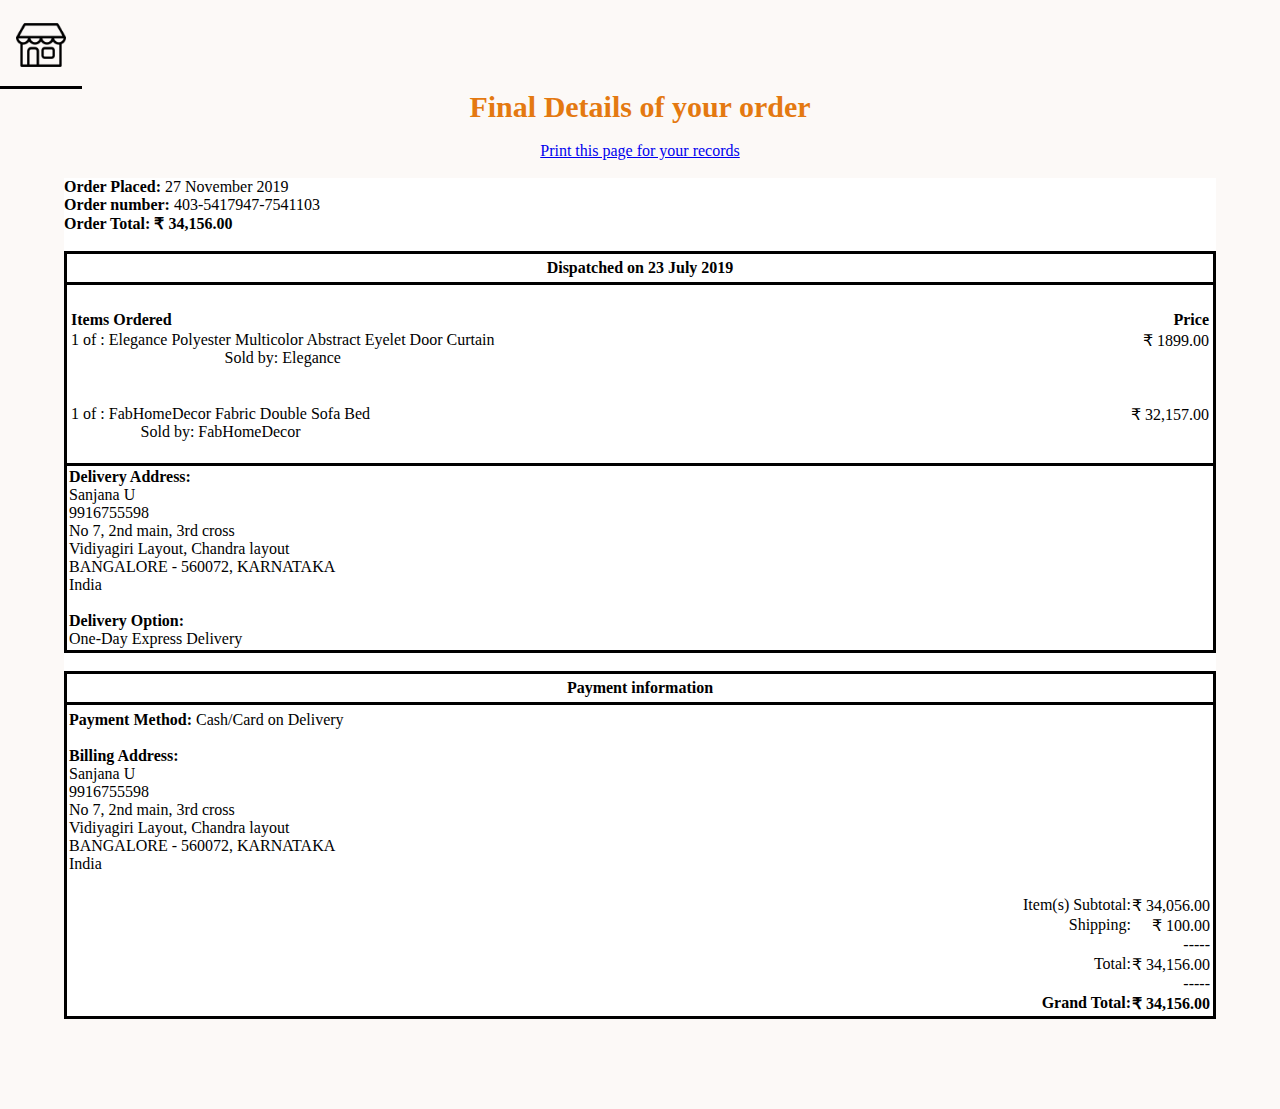
<file: invoice1.html>
<!DOCTYPE html>
<html>
	<head>
	<meta name="viewport" content="width=device-width, initial-scale=1">
		<link href="images/logo.png" type="image/gif" rel="shortcut icon" />
		<title>The Interior House</title>
	<link rel="stylesheet" type="text/css" href="css/invoice1.css">
	<link rel="stylesheet" type="text/css" href="css/navbar.css">

  <script type="text/javascript">
    
		$(document).ready(function() {
     $(window).scroll(function() {
      if($(document).scrollTop() > 150) {
        $('#nav').addClass('shrink');
      }
      else {
      $('#nav').removeClass('shrink');
      }
    });
  });

</script>
</head>

<body>
 <div id="a" class="main">
 <div class="back">
 <div class="topnav" id="nav">
  <a id="log" href="homepage.html"><img src="images/logo.png" alt="logo" height="50px" /></a>
</div>
<b class="h1">
            Final Details of your order
  </b><br><br>

    <script>
        //works if JS is enabled
        document.write("<a href='#' onclick='javascript:window.print();'>Print this page for your records</a>");
    </script>
<br><br>
<table width="90%" border="0" cellspacing="0" cellpadding="0" bgcolor="#ffffff" align="center">
  <tr>
    <td>
      <table width="100%" border="0" align="center" cellpadding="0" cellspacing="0">
        <tr><td valign="top" align="left">
          <b>
                Order Placed:
          </b>
          27 November 2019
        </td></tr>
        <tr><td valign="top" align="left">
          <b>Order number:</b>
          403-5417947-7541103
        </td></tr>
        <tr><td valign="top" align="left">
          <b>Order Total:
          <span style="text-decoration: inherit; white-space: nowrap;">&#8377; 34,156.00</span></b>
        </td></tr>
      </table>

  <br />


<table width="100%" border="0" cellspacing="0" cellpadding="0" bgcolor="#fcf9f7" align="center">
  <tr bgcolor="#000000">
    <td>
      <table width="100%" border="0" cellspacing="3" cellpadding="0" align="center" bgcolor="#000000">
        <tr bgcolor="#ffffff">
          <td valign="top" colspan="2">
            <table width="100%" border="0" cellspacing="0" cellpadding="5">
              <tr bgcolor="#ffffff">
                <td>
                  <b class="sans"><center>
                  Dispatched on 23 July 2019

                  </center></b>
                </td>
              </tr>
            </table>
          </td>
        </tr>
        <tr>
          <td bgcolor="#ffffff" valign="top" colspan="2">
            <table width="100%" border="0" cellspacing="0" cellpadding="2">
              <tr valign="top">
                <td width="100%">
                  <table border="0" cellspacing="0" cellpadding="2" align="right" >
                    <tr valign="top">
                      <td align="right" >
                        &nbsp;
                      </td>
                    </tr>
                  </table>
                  <table border="0" cellspacing="2" cellpadding="0" width="100%">
                    <tr valign="top">
                      <td style="float: left;" valign="top">
                        <b>Items Ordered</b>
                      </td>
                      <td align="right" valign="top">
                        <b>Price</b>
                      </td>
                    </tr>
  <tr>
  <td style="float: left;" valign="top">
    1 of : Elegance Polyester Multicolor Abstract Eyelet Door Curtain<br>Sold by: Elegance
<br>
      <br>
         <br>
  </td>
  <td align="right" valign="top" colspan="2">
    
    <span style="text-decoration: inherit; white-space: nowrap;">&#8377; </span>1899.00</span><br />
    
  </td></tr>

  <tr>
  <td style="float: left;" valign="top">
    1 of : FabHomeDecor Fabric Double Sofa Bed<br>Sold by: FabHomeDecor

         <br>
  </td>
  <td align="right" valign="top" colspan="2">
    
    <span style="text-decoration: inherit; white-space: nowrap;">&#8377; </span>32,157.00</span><br />
    
  </td></tr>

</table>
                  <br />
                </td>
              </tr>
            </table>
          </td>
        </tr>
        <tr>
          <td bgcolor="#ffffff" valign="top" colspan="2">
            <table width="100%" border="0" cellspacing="0" cellpadding="2">
              <tr align="left"style="float:left;">
                <td style="float:left;">
<b>
Delivery Address:
</b>
<br />
<div class="displayAddressDiv" style="float:left;">
Sanjana U<br>
9916755598<br>
No 7, 2nd main, 3rd cross<br>
Vidiyagiri Layout, Chandra layout<br>
BANGALORE - 560072, KARNATAKA<br>
India<br><br>
</div>
<br /><b><br><br>
Delivery Option:
</b>
<br />
One-Day Express Delivery
<br />
      </td>
                </td>
              </tr>
            </table>
          </td>
        </tr>
      </table>
    </td>
  </tr>
</table>


<br />




<table width="100%" border="0" cellspacing="0" cellpadding="0" bgcolor="#000000" align="center">
  <tr bgcolor="#000000">
    <td>
      <table width="100%" border="0" cellspacing="3" cellpadding="0" align="center" bgcolor="#000000">
        <tr bgcolor="#ffffff">
          <td valign="top" colspan="2">
            <table width="100%" border="0" cellspacing="0" cellpadding="5">
              <tr bgcolor="#ffffff">
                <td>
                  <b class="sans"><center>Payment information</center></b>
                </td>
              </tr>
            </table>
          </td>
        </tr>
        <tr>
          <td bgcolor="#ffffff" valign="top" colspan="2">
            <table width="100%" border="0" cellspacing="0" cellpadding="2">
              <tr valign="top">
                <td width="100%">
                  
                        

                      
                  <tr align="left"style="float:left;">
                <td style="float:left;">
<b>Payment Method: </b>
  Cash/Card on Delivery<br />
<br />
<b>
Billing Address:
</b>
<br />
<div class="displayAddressDiv" style="float:left;">
Sanjana U<br>
9916755598<br>
No 7, 2nd main, 3rd cross<br>
Vidiyagiri Layout, Chandra layout<br>
BANGALORE - 560072, KARNATAKA<br>
India<br><br>
</div>
                </td>
              </tr>
              <table border="0" cellspacing="0" cellpadding="2" align="right" >
                    <tr valign="top">
                      <td align="right" >
              <table border="0" cellpadding="0" cellspacing="1">
    
    <tr valign="top">
        <td nowrap="nowrap" align="right">Item(s) Subtotal:</td>
        <td nowrap="nowrap" align="right" ><span style="text-decoration: inherit; white-space: nowrap;">&#8377; </span>34,056.00</span></td>
    </tr> 
    
    <tr valign="top">
        <td nowrap="nowrap" align="right">Shipping:</td>
        <td nowrap="nowrap" align="right" ><span style="text-decoration: inherit; white-space: nowrap;">&#8377; </span>100.00</span></td>
    </tr> 
    
    <tr valign="top">
        <td nowrap="nowrap" align="right">&nbsp;</td>
        <td nowrap="nowrap" align="right">-----</td>
    </tr> 
    
    <tr valign="top">
        <td nowrap="nowrap" align="right">Total:</td>
        <td nowrap="nowrap" align="right" ><span style="text-decoration: inherit; white-space: nowrap;">&#8377; </span>34,156.00</span></td>
    </tr> 
    
    <tr valign="top">
        <td nowrap="nowrap" align="right">&nbsp;</td>
        <td nowrap="nowrap" align="right">-----</td>
    </tr> 
    
    <tr valign="top">
        <td nowrap="nowrap" align="right"><b>Grand Total:</b></td>
        <td nowrap="nowrap" align="right" ><b><span style="text-decoration: inherit; white-space: nowrap;">&#8377; </span>34,156.00</span></b></td>
    </tr> 
</table></td>
                    </tr>
                  </table>
            </table>
</file>
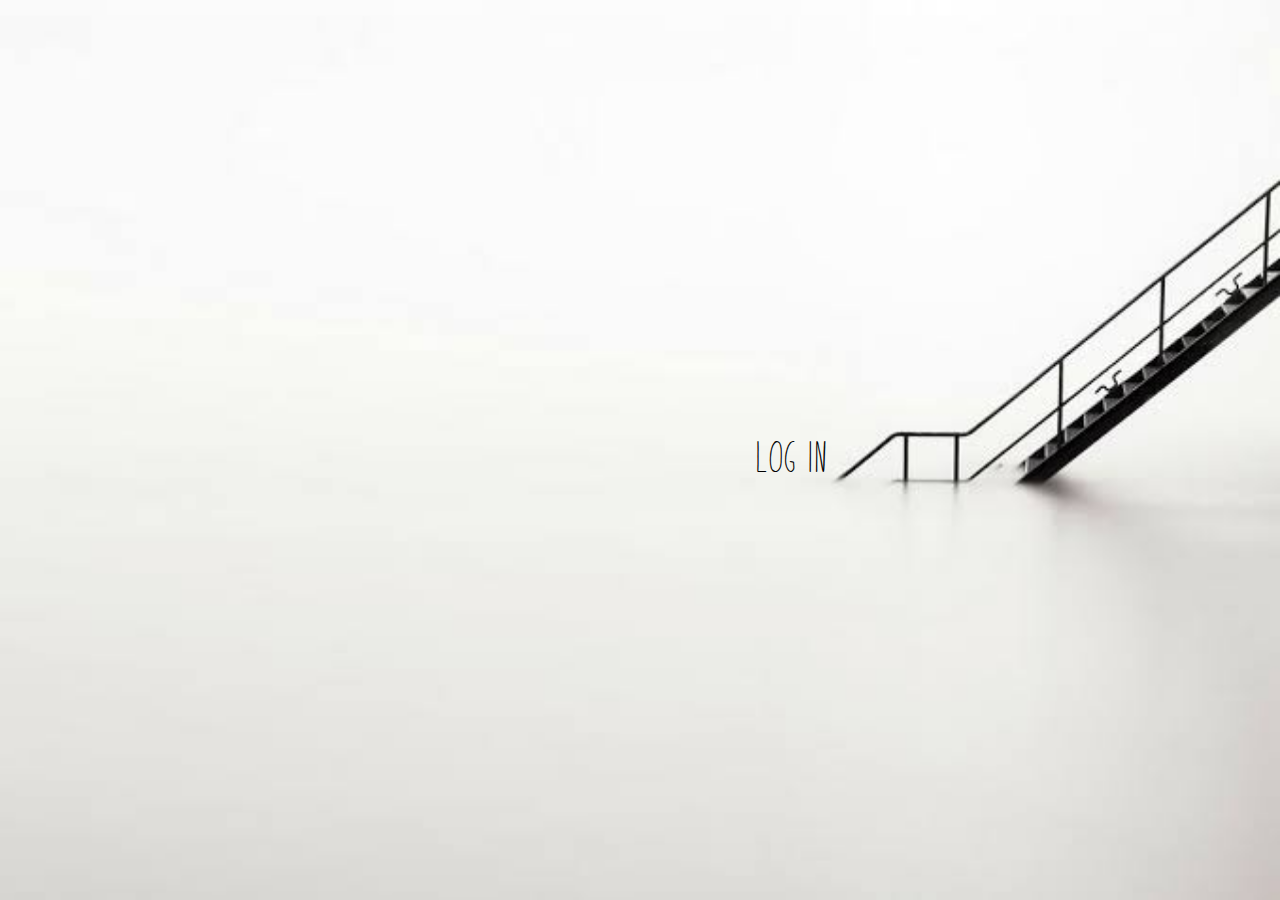
<file: vendor_index.html>
<!DOCTYPE html>

<html>
<head>

	<title>Home</title>

	<link href="css/vendor_index.css" rel="stylesheet"></link>

</head>

<body>

	<img id="img" src="images/vendor_bg.jpeg" alt="main" >


	<div class="detail" onclick="document.getElementById('plug').style.display='block'" style="cursor: pointer;">
      <div class="button">LOG IN</div>
	</div>

	<div id="plug" class="modal">

  	<div class="modal-content-main animate">

	 <span onclick="document.getElementById('plug').style.display='none'" class="close1" title="Close Modal">&times;</span>

    <br>
		<button onclick="document.getElementById('id01').style.display='block'" style="width:80%; margin: 22px 48px">LOGIN</button><br>
		<button onclick="document.getElementById('id02').style.display='block'" style="width:80%;margin: 22px 48px">SIGN UP</button><br>
		<br><br>
	</div>
	</div>




<div id="id01" class="modal">
  <div class="modal-content animate">
    <div class="container">

  	<h2 style="text-align:center;color:#464342">Login<span onclick="document.getElementById('id01').style.display='none'" class="close1" title="Close Modal">&times;</span></h2>

      <h5 id="loginError" class="error"></h5>
      <br/><br/><br/>

      <label><b>Username*</b></label>
      <input id="luname" type="text" placeholder="Enter Username" name="unamel" required>

      <label><b>Password*</b></label>
      <input id="lpwd" type="password" placeholder="Enter Password" name="pwd" required>

    </div>

    <div class="container">

      <button type="button" onclick="document.getElementById('id01').style.display='none'" class="cancelbtn">Cancel</button>

	    <button type="submit" style="float:right;" onclick="login()">Login</button><br>

    </div>
   </div>
</div>





<div id="id02" class="modal">
  <div class="modal-content animate">
    <div class="container">

       <h2 style="text-align:center;color:#464342">Sign Up<span onclick="document.getElementById('id02').style.display='none'" class="close1" title="Close Modal">&times;</span></h2>

        <h5 id="signError" class="error"></h5>
        <br/><br/><br/>

        <label><b>Username*</b></label>

        <input id="uname" type="text" placeholder="Enter Username" name="uname" required>


        <label><b>Password*</b></label>

        <input id="pwd" type="password" placeholder="Enter Password" name="pwd" required>

        <div class="container">

          <button type="button" onclick="document.getElementById('id02').style.display='none'" class="cancelbtn">Cancel</button>

          <button type="button" id="signupbtn" onclick="add()" style="float:right;">Sign Up</button>

        </div>
    </div>
</div>
</div>


<script type="text/javascript" src="js/sha.js"></script>

<script type="text/javascript" src="integrator/vendor_index.js"></script>


</body>

</html>
</file>
<file: css/invoice1.css>
body{
	margin:0px;
	}



	@font-face {
    font-family: shorelines;
    src: url("../fonts/shorelines.otf");
}

@font-face {
	font-family: athene;
	src: url("../fonts/Athene.otf");
}

	@font-face {
    font-family: prisma;
    src: url("../fonts/Prisma.ttf");
}

	@font-face {
    font-family: paperdaisy;
    src: url("../fonts/paperdaisy.ttf");
}

	@font-face {
    font-family: fifty;
    src: url("../fonts/fifty-five.otf");
}

	@font-face {
    font-family: fish;
    src: url("../fonts/fishchips.ttf");
}

	@font-face {
    font-family: champagne;
    src: url("../fonts/champagne.ttf");
}

	.back {
	background-color: #fcf9f7;
	/*display: table;*/
	width: 100%;
	text-align: center;
	padding:90px 0;
	background-size: cover;
	position: relative;

}
	.alb{
		background-color: #e3e3e3;
		width:100%;
	}


.main {
    margin-top: 0px; /* Add a top margin to avoid content overlay */
}

#log{
	float:left;
}

.h1 {
	font-size: 30px;
	color:#E47911;
}
</file>
<file: css/navbar.css>
@font-face {
    font-family: shorelines;
    src: url("fonts/shorelines.otf");
}

	@font-face {
    font-family: prisma;
    src: url("fonts/Prisma.ttf");
}

	@font-face {
    font-family: paperdaisy;
    src: url("fonts/paperdaisy.ttf");
}

	@font-face {
    font-family: fifty;
    src: url("fonts/fifty-five.otf");
}

	@font-face {
    font-family: fish;
    src: url("fonts/fishchips.ttf");
}

	@font-face {
    font-family: champagne;
    src: url("fonts/champagne.ttf");
}
/* Add a black background color to the top navigation */
.topnav {
    background-color: rgba(0,0,0,0);
    overflow: hidden;
	position:fixed;
	top:0;
	width:100%;
    transition: all ease .5s;
  z-index: 99999;


}

  #nav.shrink {
  height: 70px;
  transition: all ease .5s;
  background: rgba(212, 212, 212, 0.59); // Change background to black on scroll
}

/* Style the links inside the navigation bar */
.topnav a {

    float: right;
    display: block;
    color: black;
    text-align: center;
    padding: 20px 16px 10px;
    text-decoration: none;
    font-size: 25px;
    font-weight: normal;
}

/* Change the color of links on hover */
.topnav a:hover {
	border-bottom:3px solid black;
}


/* Add a color to the active/current link */
.topnav a:active {
    color: black;
}
/* The Modal (background) */
.modal {
    display: none; /* Hidden by default */
    position: fixed; /* Stay in place */
    z-index: 6; /* Sit on top */
    padding-top: 100px; /* Location of the box */
    top: 0;
    width: 100%; /* Full width */
    height: 100%; /* Full height */
    overflow: auto; /* Enable scroll if needed */
    background-color: rgb(0,0,0); /* Fallback color */
    background-color: rgba(0,0,0,0.4); /* Black w/ opacity */
    margin: auto;
}

/* Modal Content */
.modal-content {
    position: relative;
    background-color: rgba(0,0,0,0.4);
    margin: auto;
    padding: 0;
    border: 1px solid #888;
    width: 100%;
    height: 100%
    box-shadow: 0 4px 8px 0 rgba(0,0,0,0.2),0 6px 20px 0 rgba(0,0,0,0.19);
    -webkit-animation-name: animatetop;
    -webkit-animation-duration: 0.4s;
    animation-name: animatetop;
    animation-duration: 0.4s
}
.right{

	font-family: champagne;
	/*margin-top: 10 px;*/
}
/* Add Animation */
@-webkit-keyframes animatetop {
    from {top:-300px; opacity:0}
    to {top:0; opacity:1}
}

@keyframes animatetop {
    from {top:-300px; opacity:0}
    to {top:0; opacity:1}
}

/* The Close Button */
.close {
    color: white;
    float: right;
    font-size: 28px;
    font-weight: bold;
}

.close:hover,
.close:focus {
    color: #000;
    text-decoration: none;
    cursor: pointer;
}

.modal-header {
    padding: 20px 10px 50px;
    background-color: rgba(0,0,0,0.8);
    color: white;
}

.modal-body {
    padding: 52px 96px 250px;
    background-color: rgba(0, 0, 0, 0.8);
    margin: auto;
	text-align:center;
  }

.searchb{

  background-color: rgba(0,0,0,0.7);
  color:white;
  border-color: rgba(0,0,0,0.7);
  border-bottom-color: white;
  outline: 0;
  width: 63%;
  height: 40px;
  font-size:20px;
}
.sear{
background:rgba(0,0,0,0);
border-color:white;
height:45px;
width:200px;
color:white;
font-size:25px;
font-family:champagne;
}
.sear:hover{
background:rgba(0,191,255,0.5);
height:45px;
width:200px;
font-size:25px;
}
.sear:active{
height:35px;
width:150px;
font-size:20px;
background:rgba(0,191,255,0.1);
outline:none;
}
</file>
<file: css/vendor_index.css>
@font-face {
   font-family: paperdaisy;
    src: url("../fonts/paperdaisy.ttf");
}

@font-face {
   font-family: dreams;
    src: url("../fonts/dreams.ttf");
}
@font-face {
    font-family: champagne;
    src: url("../fonts/champagne.ttf");
}
@font-face {
    font-family: prisma;
    src: url("../fonts/Prisma.ttf");
}
@font-face {
    font-family: carrot;
    src: url("../fonts/DK Carrot Juice.otf");
    }
		img{
			position: absolute;
		}
		#img{
			margin: 0;
			padding: 0;
			height: 100%;
			width: 100%;
		}

		#yellow{
            margin-left: 45.2%;
            margin-top: 42.5%;
            height:100px;
            position: absolute;
            cursor: pointer;
        }


		#gif{
			margin-left: 43%;
            margin-top: 7.7%;
			height: 200px;
			-webkit-animation: rotation 3s infinite linear;
		}


		@-webkit-keyframes rotation {
		from {
				-webkit-transform: rotate(0deg);
		}
		to {
				-webkit-transform: rotate(359deg);
		}
}
		.button {
			position: absolute;
	top: 48%;
	left: 59%;
	font-family: paperdaisy;
	font-size: 45px;
}

		body{
			margin: 0;
			padding: 0;
		}

        /* Full-width input fields */
    input[type=text], input[type=password] {
        width: 100%;
        padding: 12px 20px;
        margin: 8px 0;
        display: inline-block;
        border: 1px solid #ccc;
        box-sizing: border-box;
    }
    .error {
      color:white;
      float: right;}

    /* Set a style for all buttons */
    button,#g {
        font-family: dreams;
        font-size: initial;
        background-color:#464342;
        color: white;
        padding: 14px 20px;
        margin: 8px 0px;
        border: none;
        cursor: pointer;
        width: 50%;
      text-align:center;
      border:1px solid #1e2c1c;
    }

    button:hover,#g:hover {
      background-color:#1e2c1c;
        opacity: 0.9;
    }

    /* Extra styles for the cancel button */
    .cancelbtn {
        width: auto;
        padding: 14px 50px;
        background-color: #464342;
    }

    /* Center the image and position the close button */
    .imgcontainer {
        text-align: center;
        margin: 24px 0 12px 0;
        position: relative;
    }

    img.avatar {
        width: 20%;
        border-radius: 20%;
    }

    .container {
        padding: 16px;
    }

    span.psw {
        float: right;
        padding-top: 16px;
    }
    .h2 {
        font-family: carrot;
    }
    /* The Modal (background) */
    .modal {
        display: none; /* Hidden by default */
        position: fixed; /* Stay in place */
        z-index: 1; /* Sit on top */
        left: -50px;
        top: 177px;
        width: 100%; /* Full width */
        height: 100%; /* Full height */
        overflow: auto; /* Enable scroll if needed */
        padding-top: 60px;
    }

		.modalin {
			display: none;
			position: fixed;
z-index: 1;
left: 23px;
top: 0px;
width: 100%;
height: 100%;
overflow: auto;
background-color: rgba(0, 0, 0, 0.1);
padding-top: 60px;
		}

    /* Modal Content/Box */
    .modal-content {
        background-color: #e2e3de;
        margin:auto; /* 5% from the top, 15% from the bottom and centered */
        border: 1px solid #888;
        width: 40%; /* Could be more or less, depending on screen size */
      color:white;
    }

    .modal-content-main {
        background-color: #e2e3de;
        margin:auto; /* 5% from the top, 15% from the bottom and centered */
        border: 1px solid #888;
        width: 40%; /* Could be more or less, depending on screen size */
      color:white;
    }

    /* The Close Button (x) */
    .close {
        position: absolute;
        right: 25px;
        top: 0;
        color:black;
        font-size: 35px;
        font-weight: bold;
    }
	.close1 {
    //position: absolute;
	float:right;
  margin-right: 10px;
    top: 0;
    color:black;
    font-size: 35px;
    font-weight: bold;
}

    .close:hover,
    .close:focus,.close1:hover,.close1:focus {
        color: #1e2c1c;
        cursor: pointer;
    }

    /* Add Zoom Animation */
    .animate {
        -webkit-animation: animatezoom 0.6s;
        animation: animatezoom 0.6s
    }

    @-webkit-keyframes animatezoom {
        from {-webkit-transform: scale(0)}
        to {-webkit-transform: scale(1)}
    }

    @keyframes animatezoom {
        from {transform: scale(0)}
        to {transform: scale(1)}
    }

    /* Change styles for span and cancel button on extra small screens */
    @media screen and (max-width: 300px) {
        span.psw {
           display: block;
           float: none;
        }
        .cancelbtn {
           width: 100%;
        }
    }

    label{
      font-family: dreams;
			color: #464342;
    }
</file>
